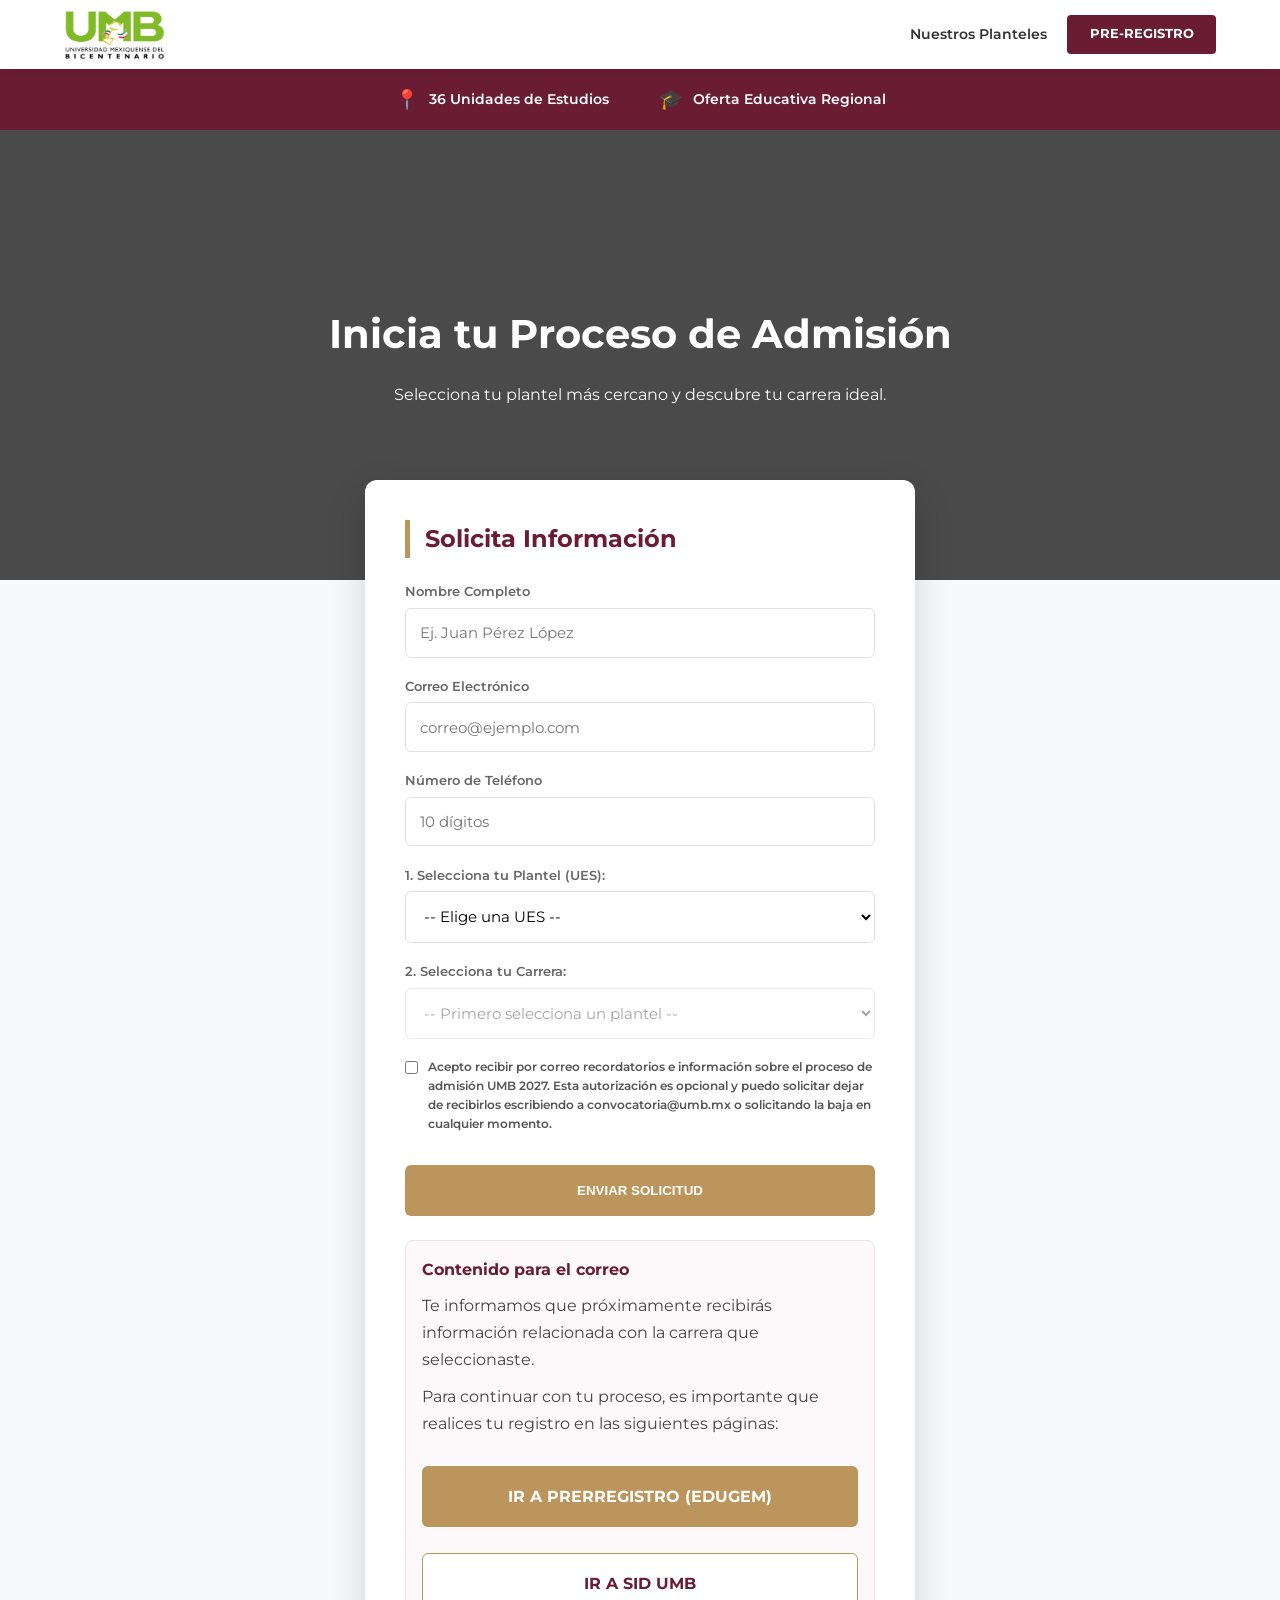
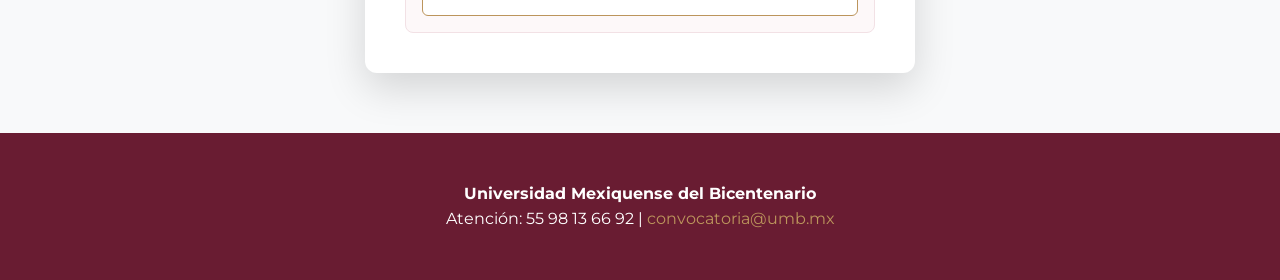
<file: index.html>
<!DOCTYPE html>
<html lang="es">
<head>
	<meta charset="UTF-8">
	<meta name="viewport" content="width=device-width, initial-scale=1.0">
	<meta name="description" content="Inicia tu proceso de pre-registro en la Universidad Mexiquense del Bicentenario (UMB). Consulta nuestra oferta educativa en planteles del Estado de México.">
	<title>Admisiones UMB - Universidad Mexiquense del Bicentenario</title>
    
	<link href="https://fonts.googleapis.com/css2?family=Montserrat:wght@300;400;600;700&display=swap" rel="stylesheet">
    
	<style>
		:root {
			--guinda: #691c32; 
			--oro: #bc955c;   
			--oro-dark: #a6834d;
			--texto: #333;
			--gris-linea: #ddd;
			--gris-fondo: #f8f9fa;
			--blanco: #ffffff;
			--exito: #2e7d32;
		}

		* { box-sizing: border-box; margin: 0; padding: 0; scroll-behavior: smooth; }

		body {
			font-family: 'Montserrat', sans-serif;
			line-height: 1.6;
			color: var(--texto);
			background-color: var(--gris-fondo);
			overflow-x: hidden;
		}

		header {
			background: #fff;
			padding: 0.6rem 5%;
			display: flex;
			justify-content: space-between;
			align-items: center;
			box-shadow: 0 2px 10px rgba(0,0,0,0.05);
			position: sticky;
			top: 0;
			z-index: 1000;
		}

		.brand { display: flex; align-items: center; gap: 15px; }
		.logo-umb { height: 50px; width: auto; }

		.nav-menu { display: flex; gap: 20px; align-items: center; }
		.nav-link { text-decoration: none; color: var(--texto); font-weight: 600; font-size: 0.85rem; transition: color 0.3s; }
		.nav-link:hover { color: var(--guinda); }

		.btn-pre {
			background: var(--guinda);
			color: white;
			padding: 0.6rem 1.4rem;
			border-radius: 4px;
			text-decoration: none;
			font-weight: 700;
			font-size: 0.8rem;
			text-transform: uppercase;
			transition: opacity 0.3s;
		}
		.btn-pre:hover { opacity: 0.9; }

		.quick-info {
			background: var(--guinda);
			color: white;
			display: flex;
			justify-content: center;
			gap: 50px;
			padding: 15px;
			text-align: center;
		}

		.info-item { display: flex; align-items: center; gap: 10px; font-weight: 600; font-size: 0.9rem; }
		.info-item span { color: var(--oro); font-size: 1.2rem; }

		.hero {
			background: linear-gradient(rgba(0,0,0,0.7), rgba(0,0,0,0.7)), 
					url('https://images.unsplash.com/photo-1523240795612-9a054b0db644?auto=format&fit=crop&w=1600&q=80');
			background-size: cover;
			background-position: center;
			height: 450px;
			display: flex;
			flex-direction: column;
			justify-content: center;
			align-items: center;
			color: white;
			text-align: center;
			padding: 0 20px;
		}

		.hero h1 { font-size: 2.5rem; margin-bottom: 1rem; }

		.overlap-container {
			position: relative;
			z-index: 10;
			margin-top: -100px; 
			display: flex;
			justify-content: center;
			padding: 0 20px;
			margin-bottom: 60px;
		}

		.form-card {
			background: white;
			padding: 2.5rem;
			border-radius: 12px;
			box-shadow: 0 15px 40px rgba(0,0,0,0.15);
			width: 100%;
			max-width: 550px;
		}

		.form-card h2 {
			color: var(--guinda);
			font-size: 1.5rem;
			margin-bottom: 1.5rem;
			border-left: 5px solid var(--oro);
			padding-left: 15px;
		}

		.form-group { margin-bottom: 1.2rem; }
        
		label {
			display: block;
			font-size: 0.8rem;
			font-weight: 600;
			color: #666;
			margin-bottom: 5px;
		}

		input, select {
			width: 100%;
			padding: 0.9rem;
			border: 1px solid #e0e0e0;
			border-radius: 6px;
			font-family: inherit;
			background: #fff;
			font-size: 0.95rem;
		}

		input:focus, select:focus {
			outline: none;
			border-color: var(--oro);
			box-shadow: 0 0 0 2px rgba(188, 149, 92, 0.2);
		}

		.btn-submit {
			background: var(--oro);
			color: white;
			border: none;
			width: 100%;
			padding: 1.1rem;
			font-weight: 700;
			text-transform: uppercase;
			cursor: pointer;
			border-radius: 6px;
			transition: 0.3s;
			margin-top: 1rem;
		}

		.btn-submit:hover { background: var(--oro-dark); }
		.btn-submit:disabled { background: #ccc; cursor: not-allowed; }

		#mensajeExito {
			display: none;
			color: var(--exito);
			margin-top: 15px;
			font-weight: 600;
			text-align: center;
			background: #e8f5e9;
			padding: 10px;
			border-radius: 4px;
		}

		.form-consent {
			display: flex;
			align-items: flex-start;
			gap: 10px;
			margin: 1rem 0;
			font-size: 0.78rem;
			line-height: 1.5;
			color: #555;
		}

		.form-consent input {
			width: auto;
			margin-top: 3px;
			accent-color: var(--guinda);
		}

		footer {
			background: var(--guinda);
			color: white;
			text-align: center;
			padding: 3rem 20px;
		}

		footer a { color: var(--oro); text-decoration: none; }

		@media (max-width: 768px) {
			.nav-menu { display: none; }
			.quick-info { flex-direction: column; gap: 10px; }
			.hero h1 { font-size: 1.8rem; }
			.form-card { padding: 1.5rem; }
		}
	</style>
</head>
<body>

	<header>
		<div class="brand">
			<img src="umb_logo.png" alt="Logo UMB" class="logo-umb">
		</div>
		<nav class="nav-menu">
			<a href="Mapa2.html" class="nav-link">Nuestros Planteles</a>
			<a href="#registro" class="btn-pre">Pre-registro</a>
		</nav>
	</header>

	<div class="quick-info">
		<div class="info-item"><span>📍</span> 36 Unidades de Estudios</div>
		<div class="info-item"><span>🎓</span> Oferta Educativa Regional</div>
	</div>

	<main>
		<section class="hero">
			<h1>Inicia tu Proceso de Admisión</h1>
			<p>Selecciona tu plantel más cercano y descubre tu carrera ideal.</p>
		</section>

		<div class="overlap-container">
			<div class="form-card" id="registro">
				<h2>Solicita Información</h2>
				<form id="umbForm">
					<div class="form-group">
						<label for="nombre">Nombre Completo</label>
						<input type="text" id="nombre" name="nombre" placeholder="Ej. Juan Pérez López" required>
					</div>

					<div class="form-group">
						<label for="email">Correo Electrónico</label>
						<input type="email" id="email" name="email" placeholder="correo@ejemplo.com" required>
					</div>

					<div class="form-group">
						<label for="telefono">Número de Teléfono</label>
						<input type="tel" id="telefono" name="telefono" placeholder="10 dígitos" required pattern="[0-9]{10}" title="Ingresa un número válido de 10 dígitos">
					</div>
                    
					<div class="form-group">
						<label for="uesSelect">1. Selecciona tu Plantel (UES):</label>
						<select id="uesSelect" name="plantel" required>
							<option value="">-- Elige una UES --</option>
						</select>
					</div>

					<div class="form-group">
						<label for="carreraSelect">2. Selecciona tu Carrera:</label>
						<select id="carreraSelect" name="area" required disabled>
							<option value="">-- Primero selecciona un plantel --</option>
						</select>
					</div>

					<label class="form-consent" for="avisosCorreo">
						<input type="checkbox" id="avisosCorreo" name="avisosCorreo" value="si">
						<span>Acepto recibir por correo recordatorios e información sobre el proceso de admisión UMB 2027. Esta autorización es opcional y puedo solicitar dejar de recibirlos escribiendo a convocatoria@umb.mx o solicitando la baja en cualquier momento.</span>
					</label>

					<button type="submit" class="btn-submit" id="submitBtn">Enviar Solicitud</button>
				</form>
				<div id="mensajeExito">✓ ¡Información registrada con éxito! En breve te contactaremos.</div>

				<div style="margin-top: 1.5rem; padding: 1rem; background: #fdf8f9; border: 1px solid #f2e1e5; border-radius: 8px;">
					<h3 style="color: var(--guinda); font-size: 1rem; margin-bottom: 0.6rem;">Contenido para el correo</h3>
					<p style="margin-bottom: 0.6rem; line-height: 1.7; color: #444;">
						Te informamos que próximamente recibirás información relacionada con la carrera que seleccionaste.
					</p>
					<p style="margin-bottom: 0.6rem; line-height: 1.7; color: #444;">
						Para continuar con tu proceso, es importante que realices tu registro en las siguientes páginas:
					</p>
					<div style="display: flex; flex-direction: column; gap: 10px; margin-top: 0.8rem;">
						<a href="https://ofertaeducativaies.edugem.gob.mx/preregistro" target="_blank" rel="noopener" class="btn-submit" style="text-align: center; text-decoration: none; display: block;">Ir a prerregistro (EduGEM)</a>
						<a href="https://sidiumb.umb.edu.mx:8088/" target="_blank" rel="noopener" class="btn-submit" style="text-align: center; text-decoration: none; display: block; background: #ffffff; color: var(--guinda); border: 1px solid var(--oro);">Ir a SID UMB</a>
					</div>
				</div>
			</div>
		</div>
	</main>

	<footer>
		<p><strong>Universidad Mexiquense del Bicentenario</strong></p>
		<p>Atención: 55 98 13 66 92 | <a href="mailto:convocatoria@umb.mx">convocatoria@umb.mx</a></p>
	</footer>

	<script src="carreras.js"></script>
	<script>
		const ofertaEducativa = {
			"UES Amatepec": ["Ingeniería en Innovación Agrícola Sustentable"],
			"UES Acambay": ["Licenciatura en Nutrición", "Ingeniería Mecánica"],
			"UES Almoloya de Alquisiras": ["Ingeniería en Sistemas Computacionales", "Licenciatura en Administración"],
			"UES Atenco": ["Licenciatura en Derecho", "Ingeniería Industrial", "Ingeniería en Tecnologías de la Información y Comunicación"],
			"UES Chalco": ["Licenciatura en Administración", "Licenciatura en Contaduría"],
			"UES Coatepec Harinas": ["Licenciatura en Contaduría", "Licenciatura en Enfermería", "Ingeniería en Innovación Agrícola Sustentable"],
			"UES Ecatepec": ["Ingeniería en Logística y Distribución", "Ingeniería en Gestión Empresarial", "Licenciatura en Derecho", "Licenciatura en Informática Administrativa y Financiera"],
			"UES El Oro": ["Ingeniería Civil", "Licenciatura en Nutrición", "Licenciatura en Enfermería", "Licenciatura en Gastronomía y Turismo Sustentable"],
			"UES Hueypoxtla": ["Licenciatura en Contaduría", "Licenciatura en Derecho"],
			"UES Huixquilucan": ["Licenciatura en Arquitectura", "Licenciatura en Contaduría", "Licenciatura en Informática"],
			"UES Ixtapaluca": ["Ingeniería en Innovación Alimenticia", "Licenciatura en Derecho", "Licenciatura en Nutrición", "Licenciatura en Informática Administrativa y Financiera", "Ingeniería en Innovación Agrícola Sustentable"],
			"UES Ixtlahuaca": ["Ingeniería Mecánica", "Licenciatura en Administración", "Licenciatura en Informática", "Licenciatura en Nutrición"],
			"UES Jilotepec": ["Ingeniería Mecánica", "Licenciatura en Arquitectura", "Licenciatura en Contaduría", "Licenciatura en Enfermería", "Licenciatura en Psicología Industrial"],
			"UES Jiquipilco": ["Licenciatura en Arquitectura", "Ingeniería en Gestión Empresarial", "Ingeniería en Sistemas Computacionales"],
			"UES La Paz": ["Licenciatura en Administración", "Licenciatura en Derecho", "Licenciatura en Psicología Industrial"],
			"UES Lerma": ["Ingeniería en Plásticos", "Ingeniería Industrial", "Licenciatura en Contaduría", "Licenciatura en Nutrición", "Maestría en Ciencias para la Paz"],
			"UES Luvianos": ["Ingeniería Industrial"],
			"UES Morelos": ["Ingeniería Electromecánica", "Ingeniería en Innovación Agrícola Sustentable"],
			"UES San José del Rincón": ["Ingeniería en Innovación Agrícola Sustentable", "Ingeniería en Sistemas Computacionales", "Licenciatura en Contaduría"],
			"UES Sultepec": ["Licenciatura en Contaduría", "Licenciatura en Enfermería"],
			"UES Tecámac": ["Licenciatura en Contaduría", "Licenciatura en Informática"],
			"UES Tejupilco": ["Licenciatura en Arquitectura", "Licenciatura en Nutrición"],
			"UES Temascalcingo": ["Licenciatura en Administración", "Licenciatura en Informática Administrativa y Financiera", "Licenciatura en Psicología Industrial", "Ingeniería en Logística y Distribución"],
			"UES Temoaya": ["Licenciatura en Contaduría", "Licenciatura en Enfermería", "Licenciatura en Informática"],
			"UES Tenango del Valle": ["Licenciatura en Administración", "Licenciatura en Nutrición", "Ingeniería en Sistemas Computacionales"],
			"UES Tepotzotlán": ["Ingeniería en Tecnologías de la Información y Comunicación", "Ingeniería en Logística y Distribución", "Licenciatura en Administración"],
			"UES Teoloyucan": ["Ingeniería en Gestión Empresarial", "Licenciatura en Psicología Industrial"],
			"UES Tlatlaya": ["Ingeniería Civil", "Licenciatura en Contaduría", "Licenciatura en Enfermería"],
			"UES Tultepec": ["Licenciatura en Informática Administrativa y Financiera", "Licenciatura en Enfermería", "Licenciatura en Nutrición", "Ingeniería en Logística y Distribución"],
			"UES Tultitlán": ["Ingeniería Civil", "Ingeniería Química", "Licenciatura en Contaduría", "Licenciatura en Psicología Industrial"],
			"UES Villa del Carbón": ["Licenciatura en Enfermería", "Licenciatura en Nutrición", "Licenciatura en Gastronomía y Turismo Sustentable"],
			"UES Villa Victoria": ["Licenciatura en Contaduría", "Licenciatura en Derecho", "Licenciatura en Enfermería", "Licenciatura en Informática", "Licenciatura en Psicología Industrial"],
			"UES Xalatlaco": ["Ingeniería en Gestión Empresarial", "Ingeniería en Mecánica Automotriz", "Licenciatura en Psicología Industrial"],
			"UES para Adultos y Adultos Mayores Ecatepec": ["Licenciatura en Derecho", "Licenciatura en Administración", "Licenciatura en Psicología Industrial"]
		};

		const uesSelect = document.getElementById('uesSelect');
		const carreraSelect = document.getElementById('carreraSelect');

		Object.keys(ofertaEducativa).sort().forEach(ues => {
			let option = document.createElement('option');
			option.value = ues;
			option.textContent = ues;
			uesSelect.appendChild(option);
		});

		uesSelect.addEventListener('change', function() {
			const uesSeleccionada = this.value;
			carreraSelect.innerHTML = '<option value="">-- Selecciona una carrera --</option>';
            
			if(uesSeleccionada) {
				carreraSelect.disabled = false;
				ofertaEducativa[uesSeleccionada].forEach(carrera => {
					let option = document.createElement('option');
					option.value = carrera;
					option.textContent = carrera;
					carreraSelect.appendChild(option);
				});
			} else {
				carreraSelect.disabled = true;
				carreraSelect.innerHTML = '<option value="">-- Primero selecciona un plantel --</option>';
			}
		});

		// Mapeo dinámico redirigiendo a la plantilla única 'carrera.html'
		const carrerasMap = {
			"Ingeniería Civil": "carrera.html?id=ingenieria-civil",
			"Ingeniería Electromecánica": "carrera.html?id=ingenieria-electromecanica",
			"Ingeniería en Gestión Empresarial": "carrera.html?id=ingenieria-en-gestion-empresarial",
			"Ingeniería en Innovación Agrícola Sustentable": "carrera.html?id=ingenieria-en-innovacion-agricola-sustentable",
			"Ingeniería en Innovación Alimenticia": "carrera.html?id=ingenieria-en-innovacion-alimenticia",
			"Ingeniería en Logística y Distribución": "carrera.html?id=ingenieria-en-logistica-y-distribucion",
			"Ingeniería en Mecánica Automotriz": "carrera.html?id=ingenieria-en-mecanica-automotriz",
			"Ingeniería en Plásticos": "carrera.html?id=ingenieria-en-plasticos",
			"Ingeniería en Sistemas Computacionales": "carrera.html?id=ingenieria-en-sistemas-computacionales",
			"Ingeniería en Tecnologías de la Información y Comunicación": "carrera.html?id=ingenieria-en-tecnologias-de-la-informacion-y-comunicacion",
			"Ingeniería en Tecnologías de la Información y Comunicaciones": "carrera.html?id=ingenieria-en-tecnologias-de-la-informacion-y-comunicacion",
			"Ingeniería Industrial": "carrera.html?id=ingenieria-industrial",
			"Ingeniería Mecánica": "carrera.html?id=ingenieria-mecanica",
			"Ingeniería Química": "carrera.html?id=ingenieria-quimica",
			"Licenciatura en Administración": "carrera.html?id=licenciatura-en-administracion",
			"Licenciatura en Arquitectura": "carrera.html?id=licenciatura-en-arquitectura",
			"Licenciatura en Contaduría": "carrera.html?id=licenciatura-en-contaduria",
			"Licenciatura en Derecho": "carrera.html?id=licenciatura-en-derecho",
			"Licenciatura en Enfermería": "carrera.html?id=licenciatura-en-enfermeria",
			"Licenciatura en Gastronomía y Turismo Sustentable": "carrera.html?id=licenciatura-en-gastronomia-y-turismo-sustentable",
			"Licenciatura en Informática Administrativa y Financiera": "carrera.html?id=licenciatura-en-informatica-administrativa-y-financiera",
			"Licenciatura en Informática": "carrera.html?id=licenciatura-en-informatica",
			"Licenciatura en Nutrición": "carrera.html?id=licenciatura-en-nutricion",
			"Licenciatura en Psicología Industrial": "carrera.html?id=licenciatura-en-psicologia-industrial",
			"Maestría en Ciencias para la Paz": "index.html"
		};

		const normalizedCarrerasMap = Object.keys(carrerasMap).reduce((acc, key) => {
			acc[key.trim().toLowerCase()] = carrerasMap[key];
			return acc;
		}, {});

		const scriptURL = 'https://script.google.com/macros/s/AKfycbyRpeFod2lgdMY9J6BoLDzr7JhR8DEPZFr95Se-Xmfm0ZXehPpcBRfibv87CecId3YI/exec';
		const form = document.getElementById('umbForm');
		const btn = document.getElementById('submitBtn');
		const msg = document.getElementById('mensajeExito');

		form.addEventListener('submit', e => {
			e.preventDefault();
			btn.disabled = true;
			btn.innerText = 'ENVIANDO...';

			const carreraSeleccionada = document.getElementById('carreraSelect').value || '';
			const normalizedCarrera = carreraSeleccionada.trim().toLowerCase();
			const redirectCandidate = normalizedCarrerasMap[normalizedCarrera];
			const careerIdMatch = redirectCandidate && redirectCandidate.match(/[?&]id=([^&]+)/);
			const careerId = careerIdMatch ? decodeURIComponent(careerIdMatch[1]) : '';
			const careerDetails = careerId && typeof DB_CARRERAS !== 'undefined' ? DB_CARRERAS[careerId] : null;
			const hasCompleteCareerDetails = careerDetails &&
				Array.isArray(careerDetails.perfilIngreso) &&
				Array.isArray(careerDetails.perfilEgreso) &&
				Array.isArray(careerDetails.planEstudios) &&
				Array.isArray(careerDetails.planteles);
			const redirectUrl = redirectCandidate === 'index.html' || hasCompleteCareerDetails
				? redirectCandidate
				: null;

			fetch(scriptURL, { method: 'POST', body: new FormData(form)})
				.then(async response => {
					const text = (await response.text()).trim();
					const ok = response.ok && (/success/i).test(text);
					if (!ok) {
						throw new Error(text || 'No se pudo confirmar el registro.');
					}

					btn.disabled = false;
					btn.innerText = 'ENVIAR SOLICITUD';
					msg.style.display = 'block';
					msg.textContent = redirectUrl
						? '✓ ¡Información registrada con éxito! Te llevaremos a la página de tu carrera en breve.'
						: '✓ ¡Información registrada con éxito!';
					form.reset();
					carreraSelect.disabled = true;
					carreraSelect.innerHTML = '<option value="">-- Primero selecciona un plantel --</option>';
            
					setTimeout(() => {
						if (redirectUrl) {
							window.location.href = redirectUrl;
						}
					}, 2000);
				})
				.catch(error => {
					btn.disabled = false;
					btn.innerText = 'REINTENTAR ENVÍO';
					alert('Hubo un problema al enviar tus datos. Por favor, revisa tu conexión e inténtalo de nuevo.');
					console.error('Error!', error.message || error);
				});
		});
	</script>
</body>
</html>
</file>
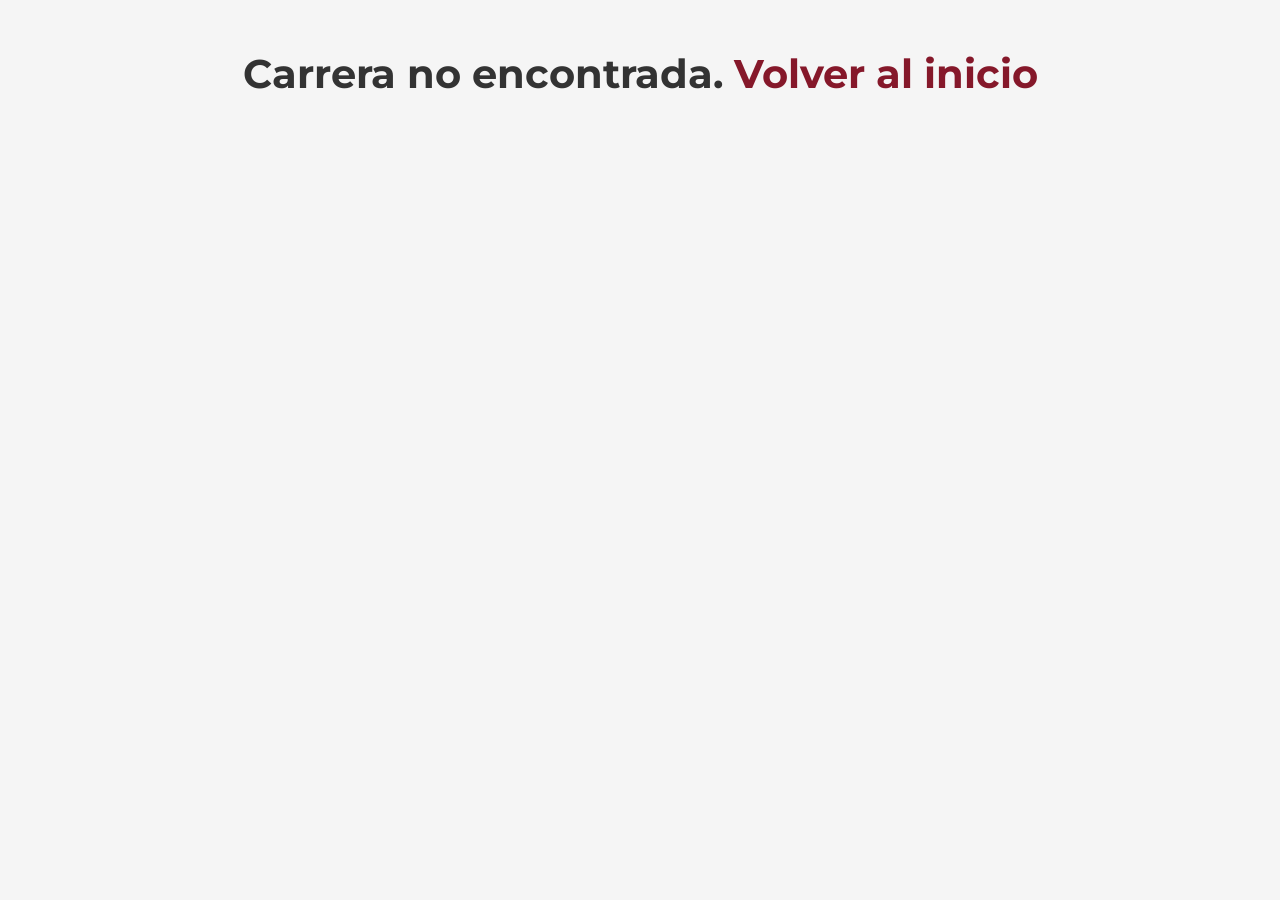
<file: carrera.html>
<!DOCTYPE html>
<html lang="es">
<head>
    <meta charset="UTF-8">
    <meta name="viewport" content="width=device-width, initial-scale=1.0">
    <title id="pageTitle">Carrera | UMB</title>
    <link rel="stylesheet" href="styles.css">
</head>
<body>
    <nav class="navbar">
        <div class="navbar-content">
            <span style="font-weight: 800;">UMB</span>
            <ul class="navbar-links">
                <li><a href="index.html" class="navbar-link">Inicio</a></li>
                <li><a href="#objetivo" class="navbar-link">Objetivo</a></li>
                <li><a href="#plan" class="navbar-link">Plan</a></li>
            </ul>
        </div>
    </nav>

    <section class="hero" id="heroSection">
        <div class="hero-content">
            <h1 id="carreraTitulo">Cargando carrera...</h1>
            <p id="carreraEslogan"></p>
        </div>
    </section>

    <div class="container" style="margin-top: 2rem;">
        <div class="content-with-sidebar">
            <div class="main-column">
                <section id="objetivo" class="mb-12">
                    <h2>Objetivo</h2>
                    <div class="card"><p id="carreraObjetivo"></p></div>
                </section>

                <section id="perfil" class="mb-12">
                    <h2>Perfil del Estudiante</h2>
                    <div class="grid grid-2">
                        <div class="card">
                            <h4>Perfil de Ingreso</h4>
                            <ul id="listaIngreso"></ul>
                        </div>
                        <div class="card">
                            <h4>Perfil de Egreso</h4>
                            <ul id="listaEgreso"></ul>
                        </div>
                    </div>
                </section>

                <section id="plan" class="mb-12">
                    <h2>Plan de Estudios</h2>
                    <div class="plan-estudios" id="contenedorPlan"></div>
                </section>
            </div>

            <aside class="sidebar">
                <div class="sidebar-card">
                    <h3>Información Rápida</h3>
                    <p><strong>Duración:</strong> <span id="infoDuracion"></span></p>
                    <p><strong>Planteles:</strong> <span id="infoPlanteles"></span></p>
                </div>
                <div class="sidebar-card">
                    <button onclick="downloadPDF()" class="btn btn-primary">Descargar PDF</button>
                </div>
            </aside>
        </div>
    </div>

    <!-- Cargar base de datos y script cargador -->
    <script src="carreras.js"></script>
    <script>
        document.addEventListener("DOMContentLoaded", () => {
            // Leer el parámetro ?id= de la URL
            const urlParams = new URLSearchParams(window.location.search);
            const carreraId = urlParams.get('id');

            const carrera = DB_CARRERAS[carreraId];

            if (!carrera) {
                document.body.innerHTML = "<h2 style='text-align:center; margin-top:50px;'>Carrera no encontrada. <a href='index.html'>Volver al inicio</a></h2>";
                return;
            }

            // Inyectar la información en el DOM
            document.title = `${carrera.titulo} | UMB`;
            document.getElementById('carreraTitulo').innerText = carrera.titulo;
            document.getElementById('carreraObjetivo').innerText = carrera.objetivo;
            document.getElementById('infoDuracion').innerText = carrera.duracion;
            document.getElementById('infoPlanteles').innerText = carrera.planteles.join(", ");

            // Llenar listas
            const listaIngreso = document.getElementById('listaIngreso');
            carrera.perfilIngreso.forEach(item => {
                let li = document.createElement('li');
                li.innerText = item;
                listaIngreso.appendChild(li);
            });

            const listaEgreso = document.getElementById('listaEgreso');
            carrera.perfilEgreso.forEach(item => {
                let li = document.createElement('li');
                li.innerText = item;
                listaEgreso.appendChild(li);
            });

            // Llenar Plan de Estudios
            const contenedorPlan = document.getElementById('contenedorPlan');
            carrera.planEstudios.forEach(sem => {
                let div = document.createElement('div');
                div.className = 'semestre';
                div.innerHTML = `
                    <div class="semestre-title">${sem.semestre}</div>
                    <ul class="asignaturas-list">
                        ${sem.materias.map(m => `<li class="asignatura">${m}</li>`).join('')}
                    </ul>
                `;
                contenedorPlan.appendChild(div);
            });
        });
    </script>
    <script src="scripts.js"></script>
</body>
</html>
</file>
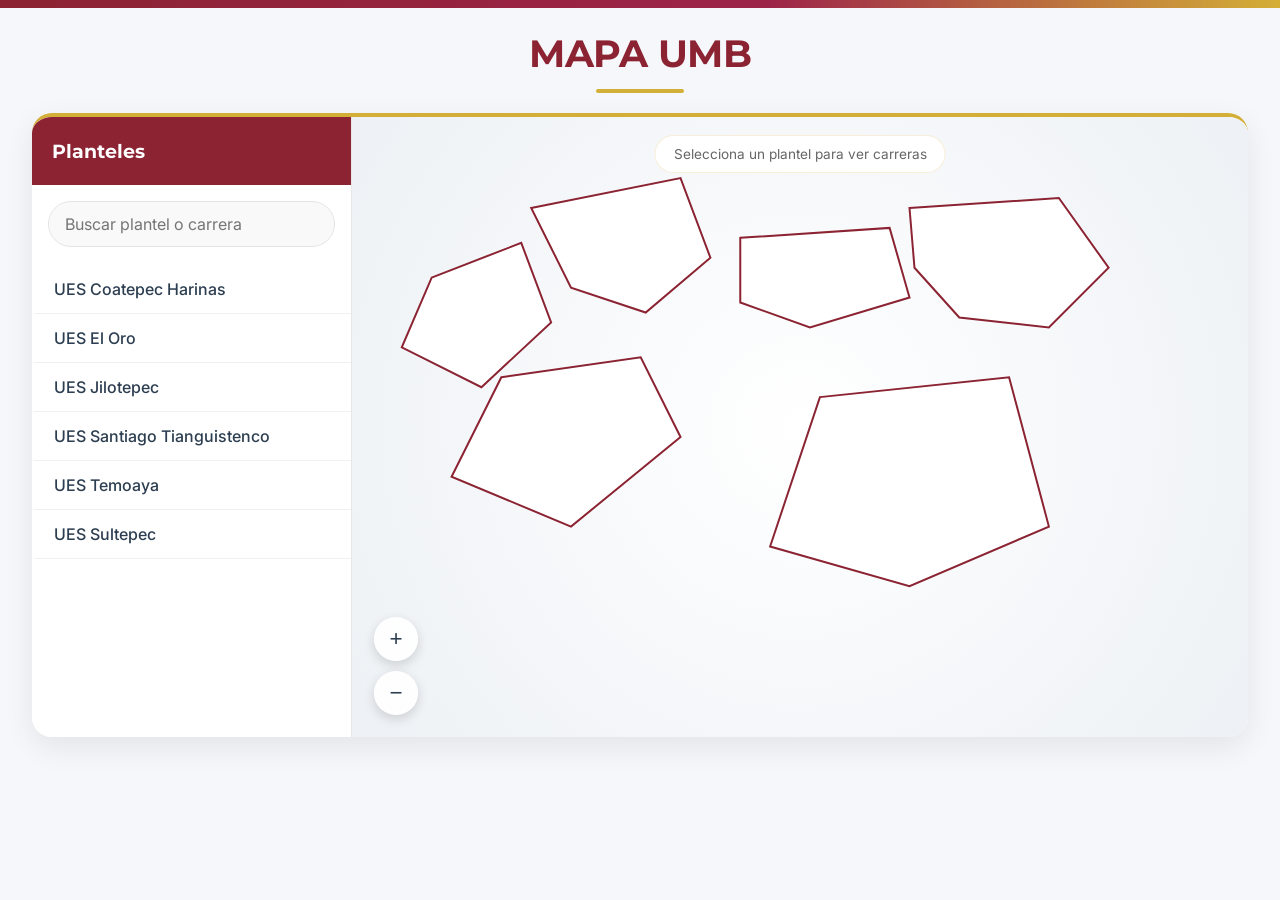
<file: Mapa2.html>
<!DOCTYPE html>
<html lang="es">
<head>
  <meta charset="UTF-8" />
  <meta name="viewport" content="width=device-width, initial-scale=1.0, maximum-scale=5.0, user-scalable=yes" />
  <title>Mapa UMB - Unidades de Estudios Superiores</title>
  <link rel="preconnect" href="https://fonts.googleapis.com" />
  <link rel="preconnect" href="https://fonts.gstatic.com" crossorigin />
  <link href="https://fonts.googleapis.com/css2?family=Inter:wght@300;400;500;600;700;800&family=Montserrat:wght@600;700;800&display=swap" rel="stylesheet" />
  <style>
    :root {
      --primary-burgundy: #8B2332;
      --primary-light: #9D2449;
      --primary-gold: #D4AF37;
      --bg-soft: #f5f7fa;
      --bg-card: #ffffff;
      --border: #e7e7e7;
      --text-dark: #2c3e50;
      --shadow-soft: 0 10px 30px rgba(0, 0, 0, 0.08);
      --shadow-hard: 0 4px 12px rgba(0, 0, 0, 0.15);
    }

    * { box-sizing: border-box; }

    html, body {
      margin: 0;
      min-height: 100%;
      font-family: 'Inter', sans-serif;
      background: var(--bg-soft);
      color: var(--text-dark);
    }

    body {
      min-height: 100vh;
      display: flex;
      flex-direction: column;
      align-items: center;
    }

    .pleca-gobierno {
      width: 100%;
      height: 8px;
      background: linear-gradient(90deg, var(--primary-burgundy) 0%, var(--primary-light) 60%, var(--primary-gold) 100%);
      position: sticky;
      top: 0;
      left: 0;
      z-index: 30;
    }

    .page-header {
      width: 100%;
      padding: 22px 20px 10px;
      text-align: center;
    }

    #mapa-titulo {
      margin: 0;
      font-family: 'Montserrat', sans-serif;
      font-size: clamp(1.7rem, 3vw, 2.5rem);
      color: var(--primary-burgundy);
      letter-spacing: -0.5px;
      text-transform: uppercase;
    }

    #mapa-titulo::after {
      content: '';
      display: block;
      width: 88px;
      height: 4px;
      background: var(--primary-gold);
      border-radius: 2px;
      margin: 12px auto 0;
    }

    #mapa-container {
      width: min(95%, 1500px);
      display: flex;
      background: var(--bg-card);
      border-radius: 20px;
      box-shadow: var(--shadow-soft);
      border-top: 4px solid var(--primary-gold);
      overflow: hidden;
      margin: 10px 10px 40px;
      min-height: 620px;
    }

    #planteles-panel {
      width: 320px;
      flex-shrink: 0;
      background: #fff;
      display: flex;
      flex-direction: column;
      border-right: 1px solid var(--border);
    }

    .planteles-header {
      background: var(--primary-burgundy);
      color: white;
      padding: 22px 20px;
      font-family: 'Montserrat', sans-serif;
      font-size: 1.2rem;
      font-weight: 700;
    }

    #planteles-busca {
      width: calc(100% - 32px);
      margin: 16px auto 8px;
      padding: 12px 16px;
      border: 1px solid #e4e4e4;
      border-radius: 999px;
      background: #f9f9f9;
      outline: none;
      font: inherit;
    }

    #planteles-busca:focus {
      border-color: var(--primary-gold);
      background: #fff;
      box-shadow: 0 0 0 3px rgba(212, 175, 55, 0.12);
    }

    #planteles-lista {
      list-style: none;
      padding: 10px 0 18px;
      margin: 0;
      overflow-y: auto;
      flex: 1;
    }

    .plantel-item {
      padding: 14px 18px;
      cursor: pointer;
      border-left: 4px solid transparent;
      border-bottom: 1px solid #f0f0f0;
      color: var(--text-dark);
      font-weight: 500;
      transition: all 0.2s ease;
    }

    .plantel-item:hover,
    .plantel-item.active {
      background: #fffaf0;
      color: var(--primary-burgundy);
      border-left-color: var(--primary-burgundy);
    }

    #mapa-svg-wrapper {
      position: relative;
      flex: 1;
      min-height: 620px;
      background: radial-gradient(circle at center, #ffffff 0%, #edf1f5 100%);
      overflow: hidden;
    }

    .map-instruction {
      position: absolute;
      top: 18px;
      left: 50%;
      transform: translateX(-50%);
      background: rgba(255,255,255,0.95);
      border: 1px solid rgba(212, 175, 55, 0.2);
      border-radius: 999px;
      padding: 10px 18px;
      font-size: 0.85rem;
      color: #666;
      z-index: 15;
      pointer-events: none;
      white-space: nowrap;
    }

    svg {
      width: 100%;
      height: 100%;
      display: block;
      transition: transform 0.1s ease-out;
    }

    .map-region {
      fill: #f0f2f5;
      stroke: white;
      stroke-width: 2;
      cursor: pointer;
      transition: all 0.2s ease;
    }

    .map-region:hover,
    .map-region.active {
      fill: #d4af37;
      opacity: 0.9;
    }

    .map-region.has-carreras {
      fill: #ffffff;
      stroke: var(--primary-burgundy);
    }

    .tooltip {
      position: absolute;
      top: 0;
      left: 0;
      background: rgba(255,255,255,0.97);
      color: var(--primary-burgundy);
      border: 1px solid rgba(212,175,55,0.4);
      border-radius: 8px;
      box-shadow: var(--shadow-hard);
      padding: 8px 12px;
      font-size: 0.82rem;
      font-weight: 600;
      pointer-events: none;
      display: none;
      white-space: nowrap;
      transform: translate(12px, 12px);
      z-index: 20;
    }

    .zoom-controls {
      position: absolute;
      left: 22px;
      bottom: 22px;
      display: flex;
      flex-direction: column;
      gap: 10px;
      z-index: 15;
    }

    .zoom-btn {
      width: 44px;
      height: 44px;
      border: none;
      border-radius: 50%;
      background: rgba(255,255,255,0.96);
      box-shadow: var(--shadow-hard);
      font-size: 1.4rem;
      cursor: pointer;
      color: var(--text-dark);
    }

    .zoom-btn:hover {
      background: var(--primary-gold);
      color: white;
    }

    .modal-overlay {
      position: fixed;
      inset: 0;
      background: rgba(18, 24, 32, 0.62);
      backdrop-filter: blur(6px);
      display: none;
      align-items: center;
      justify-content: center;
      z-index: 50;
      padding: 20px;
    }

    .modal-overlay.open {
      display: flex;
    }

    .modal-content {
      width: min(90vw, 780px);
      max-height: 85vh;
      overflow: auto;
      background: #fff;
      border-radius: 18px;
      box-shadow: 0 30px 80px rgba(0,0,0,0.35);
      border-top: 5px solid var(--primary-burgundy);
      position: relative;
    }

    .modal-header {
      position: relative;
      background: linear-gradient(135deg, var(--primary-burgundy), var(--primary-light));
      color: white;
      padding: 28px 28px 20px;
      overflow: hidden;
    }

    .modal-header::after {
      content: '';
      position: absolute;
      top: -40px;
      right: -30px;
      width: 200px;
      height: 200px;
      background: rgba(255,255,255,0.08);
      border-radius: 50%;
    }

    .close-btn {
      position: absolute;
      right: 18px;
      top: 18px;
      width: 36px;
      height: 36px;
      border: none;
      border-radius: 50%;
      background: rgba(255,255,255,0.15);
      color: white;
      font-size: 1.7rem;
      cursor: pointer;
      z-index: 2;
    }

    .modal-header h2 {
      margin: 0;
      position: relative;
      z-index: 1;
      font-family: 'Montserrat', sans-serif;
      font-size: clamp(1.5rem, 2vw, 2.2rem);
    }

    .modal-subtitle {
      position: relative;
      z-index: 1;
      color: rgba(255,255,255,0.85);
      margin-top: 8px;
      font-size: 0.9rem;
    }

    .modal-body {
      padding: 26px 28px 30px;
    }

    .carrera-seccion {
      margin-bottom: 26px;
      padding-bottom: 16px;
      border-bottom: 1px solid #f0f0f0;
    }

    .carrera-seccion:last-child {
      border-bottom: none;
      margin-bottom: 0;
      padding-bottom: 0;
    }

    .carrera-subtitulo {
      color: var(--primary-burgundy);
      font-family: 'Montserrat', sans-serif;
      font-size: 1.08rem;
      font-weight: 700;
      margin-bottom: 10px;
    }

    .carrera-texto {
      margin: 0;
      line-height: 1.7;
      color: #555;
    }

    .lista-carreras {
      list-style: none;
      padding: 0;
      margin: 0;
      display: grid;
      gap: 10px;
    }

    .lista-carreras li {
      padding: 14px 16px;
      background: #fff;
      border: 1px solid #eee;
      border-left: 4px solid var(--primary-gold);
      border-radius: 10px;
      color: #555;
      cursor: pointer;
      transition: all 0.2s ease;
    }

    .lista-carreras li:hover {
      transform: translateX(4px);
      border-color: var(--primary-gold);
      background: linear-gradient(90deg, #fffdf7, #ffffff);
    }

    .plan-estudios-grid {
      display: grid;
      gap: 14px;
    }

    .semestre-card {
      background: linear-gradient(135deg, #f9f9f9, #fff);
      border: 1px solid #ebebeb;
      border-radius: 12px;
      padding: 14px 16px;
    }

    .semestre-card strong {
      display: block;
      color: var(--primary-burgundy);
      margin-bottom: 10px;
    }

    .semestre-card ul {
      margin: 0;
      padding-left: 18px;
      color: #555;
      line-height: 1.7;
    }

    @media (max-width: 980px) {
      #mapa-container {
        flex-direction: column;
      }

      #planteles-panel {
        width: 100%;
        border-right: none;
        border-bottom: 1px solid var(--border);
      }

      #mapa-svg-wrapper {
        min-height: 420px;
      }
    }
  </style>
</head>
<body>
  <div class="pleca-gobierno"></div>

  <header class="page-header">
    <h1 id="mapa-titulo">Mapa UMB</h1>
  </header>

  <main id="mapa-container">
    <aside id="planteles-panel">
      <div class="planteles-header">Planteles</div>
      <input id="planteles-busca" type="text" placeholder="Buscar plantel o carrera" aria-label="Buscar plantel o carrera" />
      <ul id="planteles-lista"></ul>
    </aside>

    <div id="mapa-svg-wrapper">
      <div class="map-instruction">Selecciona un plantel para ver carreras</div>
      <svg id="mapa-svg" viewBox="0 0 900 620" aria-label="Mapa de planteles UMB">
        <g id="mapa-regiones"></g>
      </svg>
      <div class="zoom-controls">
        <button class="zoom-btn" type="button" id="zoom-in" aria-label="Acercar">+</button>
        <button class="zoom-btn" type="button" id="zoom-out" aria-label="Alejar">−</button>
      </div>
      <div class="tooltip" id="tooltip"></div>
    </div>
  </main>

  <div class="modal-overlay" id="modal-carrera-overlay" aria-modal="true" role="dialog">
    <div class="modal-content" id="modal-carrera-content"></div>
  </div>

  <script>
    const FALLBACK_CARRERAS = {
      'ingenieria-mecanica': {
        titulo: 'Ingeniería Mecánica',
        duracion: '9 semestres',
        planteles: ['UES Santiago Tianguistenco'],
        objetivo: 'Formar profesionales capaces de diseñar, analizar, operar y mantener sistemas mecánicos y térmicos.',
        perfilIngreso: ['Afinidad por la física y matemáticas', 'Interés por la operación de maquinaria', 'Dibujo técnico'],
        perfilEgreso: ['Diseño y mantenimiento de sistemas mecánicos', 'Optimización de procesos industriales'],
        planEstudios: [
          { semestre: '1er Semestre', materias: ['Cálculo', 'Química', 'Dibujo Mecánico', 'Inglés I'] },
          { semestre: '2do Semestre', materias: ['Estática', 'Termodinámica', 'Programación', 'Inglés II'] }
        ]
      },
      'licenciatura-en-enfermeria': {
        titulo: 'Licenciatura en Enfermería',
        duracion: '10 semestres',
        planteles: ['UES Coatepec Harinas', 'UES El Oro', 'UES Jilotepec'],
        objetivo: 'Formar profesionales con preparación científica, técnica y humanista para la atención integral de la salud.',
        perfilIngreso: ['Interés por el cuidado de la salud', 'Comunicación efectiva', 'Responsabilidad y ética'],
        perfilEgreso: ['Atención integral al paciente', 'Aplicación de protocolos clínicos', 'Colaboración en equipos de salud'],
        planEstudios: [
          { semestre: '1er Semestre', materias: ['Anatomía', 'Bioquímica', 'Fundamentos de Enfermería', 'Inglés I'] },
          { semestre: '2do Semestre', materias: ['Fisiología', 'Microbiología', 'Nutrición', 'Inglés II'] }
        ]
      },
      'licenciatura-en-administracion': {
        titulo: 'Licenciatura en Administración',
        duracion: '9 semestres',
        planteles: ['UES Coatepec Harinas', 'UES Jilotepec'],
        objetivo: 'Desarrollar líderes capaces de administrar recursos, procesos y organizaciones con visión estratégica.',
        perfilIngreso: ['Interés por la gestión y proyectos', 'Capacidad de análisis', 'Trabajo en equipo'],
        perfilEgreso: ['Administración de recursos humanos y financieros', 'Planeación estratégica y mejora continua'],
        planEstudios: [
          { semestre: '1er Semestre', materias: ['Introducción a la Administración', 'Contabilidad', 'Matemáticas', 'Inglés I'] },
          { semestre: '2do Semestre', materias: ['Microeconomía', 'Mercadotecnia', 'Estadística', 'Inglés II'] }
        ]
      }
    };

    const carreras = (window.DB_CARRERAS && Object.keys(window.DB_CARRERAS).length)
      ? window.DB_CARRERAS
      : FALLBACK_CARRERAS;

    const planteles = [
      { id: 'coatepec', nombre: 'UES Coatepec Harinas', carreras: ['licenciatura-en-enfermeria', 'licenciatura-en-administracion'] },
      { id: 'el-oro', nombre: 'UES El Oro', carreras: ['licenciatura-en-enfermeria'] },
      { id: 'jilotepec', nombre: 'UES Jilotepec', carreras: ['licenciatura-en-enfermeria', 'licenciatura-en-administracion'] },
      { id: 'santiago-tianguistenco', nombre: 'UES Santiago Tianguistenco', carreras: ['ingenieria-mecanica'] },
      { id: 'temoaya', nombre: 'UES Temoaya', carreras: ['licenciatura-en-enfermeria'] },
      { id: 'sultepec', nombre: 'UES Sultepec', carreras: ['licenciatura-en-enfermeria'] }
    ];

    const svgGroup = document.getElementById('mapa-regiones');
    const tooltip = document.getElementById('tooltip');
    const busca = document.getElementById('planteles-busca');
    const lista = document.getElementById('planteles-lista');
    const overlay = document.getElementById('modal-carrera-overlay');
    const modalContent = document.getElementById('modal-carrera-content');
    let zoomLevel = 1;
    let selectedPlantelId = null;

    function normalizeText(value) {
      return String(value || '')
        .toLowerCase()
        .normalize('NFD')
        .replace(/[\u0300-\u036f]/g, '')
        .replace(/[^a-z0-9\s]/g, ' ')
        .replace(/\s+/g, ' ')
        .trim();
    }

    function buildRegionPath(id) {
      const variations = {
        'coatepec': 'M 180 90 L 330 60 L 360 140 L 295 195 L 220 170 Z',
        'el-oro': 'M 390 120 L 540 110 L 560 180 L 460 210 L 390 185 Z',
        'jilotepec': 'M 560 90 L 710 80 L 760 150 L 700 210 L 610 200 L 565 150 Z',
        'santiago-tianguistenco': 'M 470 280 L 660 260 L 700 410 L 560 470 L 420 430 Z',
        'temoaya': 'M 150 260 L 290 240 L 330 320 L 220 410 L 100 360 Z',
        'sultepec': 'M 80 160 L 170 125 L 200 205 L 130 270 L 50 230 Z'
      };
      return variations[id] || 'M 100 100 L 200 100 L 200 200 L 100 200 Z';
    }

    function renderMap() {
      svgGroup.innerHTML = '';
      planteles.forEach((plantel) => {
        const region = document.createElementNS('http://www.w3.org/2000/svg', 'path');
        const hasCarreras = Array.isArray(plantel.carreras) && plantel.carreras.length > 0;
        region.setAttribute('d', buildRegionPath(plantel.id));
        region.setAttribute('class', 'map-region' + (hasCarreras ? ' has-carreras' : '') + (selectedPlantelId === plantel.id ? ' active' : ''));
        region.dataset.id = plantel.id;

        region.addEventListener('mouseenter', (event) => {
          tooltip.textContent = plantel.nombre;
          tooltip.style.display = 'block';
          const rect = document.getElementById('mapa-svg-wrapper').getBoundingClientRect();
          tooltip.style.left = `${event.clientX - rect.left + 12}px`;
          tooltip.style.top = `${event.clientY - rect.top + 12}px`;
        });

        region.addEventListener('mousemove', (event) => {
          const rect = document.getElementById('mapa-svg-wrapper').getBoundingClientRect();
          tooltip.style.left = `${event.clientX - rect.left + 12}px`;
          tooltip.style.top = `${event.clientY - rect.top + 12}px`;
        });

        region.addEventListener('mouseleave', () => {
          tooltip.style.display = 'none';
        });

        region.addEventListener('click', () => openPlantel(plantel.id));
        svgGroup.appendChild(region);
      });

      document.getElementById('mapa-svg').style.transform = `scale(${zoomLevel})`;
    }

    function renderPlanteles(filter = '') {
      const term = normalizeText(filter);
      const items = planteles.filter((plantel) => {
        const matchesPlantel = normalizeText(plantel.nombre).includes(term);
        const matchesCarrera = plantel.carreras.some((key) => normalizeText(carreras[key]?.titulo || '').includes(term));
        return !term || matchesPlantel || matchesCarrera;
      });

      if (!items.length) {
        lista.innerHTML = '<li class="plantel-item">No se encontraron resultados</li>';
        return;
      }

      lista.innerHTML = items.map((plantel) => `
        <li class="plantel-item ${selectedPlantelId === plantel.id ? 'active' : ''}" data-id="${plantel.id}">
          ${plantel.nombre}
        </li>
      `).join('');

      lista.querySelectorAll('.plantel-item').forEach((item) => {
        item.addEventListener('click', () => openPlantel(item.dataset.id));
      });
    }

    function openPlantel(id) {
      const plantel = planteles.find((item) => item.id === id);
      if (!plantel) return;

      selectedPlantelId = id;
      renderMap();
      renderPlanteles(busca.value);

      const carrerasEnPlantel = plantel.carreras.map((key) => carreras[key]).filter(Boolean);

      if (!carrerasEnPlantel.length) {
        modalContent.innerHTML = `
          <div class="modal-header">
            <button class="close-btn" type="button" aria-label="Cerrar">&times;</button>
            <h2>${plantel.nombre}</h2>
            <div class="modal-subtitle">Sin carreras registradas</div>
          </div>
          <div class="modal-body">
            <div class="carrera-seccion">
              <div class="carrera-subtitulo">Información</div>
              <p class="carrera-texto">Este plantel aún no tiene información de carreras disponible.</p>
            </div>
          </div>
        `;
        overlay.classList.add('open');
        bindClose();
        return;
      }

      modalContent.innerHTML = `
        <div class="modal-header">
          <button class="close-btn" type="button" aria-label="Cerrar">&times;</button>
          <h2>${plantel.nombre}</h2>
          <div class="modal-subtitle">${carrerasEnPlantel.length} carrera${carrerasEnPlantel.length > 1 ? 's' : ''} disponibles</div>
        </div>
        <div class="modal-body">
          <div class="carrera-seccion">
            <div class="carrera-subtitulo">Carreras</div>
            <ul class="lista-carreras">
              ${carrerasEnPlantel.map((carrera, index) => `
                <li data-key="${plantel.carreras[index]}">${carrera.titulo}</li>
              `).join('')}
            </ul>
          </div>
          <div class="carrera-seccion">
            <div class="carrera-subtitulo">Descripción</div>
            <p class="carrera-texto">Aquí puedes abrir la información de cada carrera disponible en este plantel.</p>
          </div>
        </div>
      `;

      modalContent.querySelectorAll('.lista-carreras li').forEach((item) => {
        item.addEventListener('click', () => openCarreraDetail(item.dataset.key, plantel.nombre));
      });

      overlay.classList.add('open');
      bindClose();
    }

    function openCarreraDetail(key, plantelNombre) {
      const carrera = carreras[key];
      if (!carrera) return;

      const detalles = [];

      if (Array.isArray(carrera.planEstudios) && carrera.planEstudios.length) {
        detalles.push(`
          <div class="carrera-seccion">
            <div class="carrera-subtitulo">Plan de estudios</div>
            <div class="plan-estudios-grid">
              ${carrera.planEstudios.map((semestre) => `
                <div class="semestre-card">
                  <strong>${semestre.semestre}</strong>
                  <ul>${(semestre.materias || []).map((materia) => `<li>${materia}</li>`).join('')}</ul>
                </div>
              `).join('')}
            </div>
          </div>
        `);
      }

      if (Array.isArray(carrera.perfilIngreso) && carrera.perfilIngreso.length) {
        detalles.push(`
          <div class="carrera-seccion">
            <div class="carrera-subtitulo">Perfil de ingreso</div>
            <ul class="lista-carreras">
              ${carrera.perfilIngreso.map((item) => `<li>${item}</li>`).join('')}
            </ul>
          </div>
        `);
      }

      if (Array.isArray(carrera.perfilEgreso) && carrera.perfilEgreso.length) {
        detalles.push(`
          <div class="carrera-seccion">
            <div class="carrera-subtitulo">Perfil de egreso</div>
            <ul class="lista-carreras">
              ${carrera.perfilEgreso.map((item) => `<li>${item}</li>`).join('')}
            </ul>
          </div>
        `);
      }

      modalContent.innerHTML = `
        <div class="modal-header">
          <button class="close-btn" type="button" aria-label="Cerrar">&times;</button>
          <h2>${carrera.titulo}</h2>
          <div class="modal-subtitle">${plantelNombre || (carrera.planteles || []).join(', ')}</div>
        </div>
        <div class="modal-body">
          <div class="carrera-seccion">
            <div class="carrera-subtitulo">Objetivo</div>
            <p class="carrera-texto">${carrera.objetivo || 'Sin objetivo registrado.'}</p>
          </div>
          <div class="carrera-seccion">
            <div class="carrera-subtitulo">Información rápida</div>
            <p class="carrera-texto"><strong>Duración:</strong> ${carrera.duracion || 'No especificada'}<br><strong>Planteles:</strong> ${(carrera.planteles || []).join(', ')}</p>
          </div>
          ${detalles.join('')}
        </div>
      `;
      bindClose();
    }

    function bindClose() {
      const btn = modalContent.querySelector('.close-btn');
      if (btn) {
        btn.addEventListener('click', () => overlay.classList.remove('open'));
      }
      overlay.onclick = (event) => {
        if (event.target === overlay) overlay.classList.remove('open');
      };
    }

    document.getElementById('zoom-in').addEventListener('click', () => {
      zoomLevel = Math.min(zoomLevel + 0.1, 1.8);
      renderMap();
    });

    document.getElementById('zoom-out').addEventListener('click', () => {
      zoomLevel = Math.max(zoomLevel - 0.1, 0.7);
      renderMap();
    });

    busca.addEventListener('input', (event) => {
      renderPlanteles(event.target.value);
    });

    renderMap();
    renderPlanteles();
  </script>
</body>
</html>
</file>
<file: styles.css>
/* ========================================
   UMB CAREER PAGES - PROFESSIONAL DESIGN
   Gobierno del Estado de México
   ======================================== */

/* ========== GOOGLE FONTS ========== */
@import url('https://fonts.googleapis.com/css2?family=Montserrat:wght@400;500;600;700;800&family=Open+Sans:wght@300;400;600;700&display=swap');

/* ========== ROOT VARIABLES ========== */
:root {
  /* Colores Oficiales Estado de México */
  --guinda-primary: #85182A;
  --guinda-dark: #6B1322;
  --guinda-light: #A01D33;
  --dorado-primary: #C09A53;
  --dorado-light: #D4AB6A;

  /* Neutral Colors */
  --color-white: #FFFFFF;
  --color-black: #000000;
  --gris-texto: #333333;
  --gris-secundario: #666666;
  --gris-claro: #999999;
  --gris-bordes: #E0E0E0;
  --fondo-claro: #F5F5F5;
  --fondo-blanco: #FFFFFF;

  /* Typography */
  --font-headings: 'Montserrat', sans-serif;
  --font-body: 'Open Sans', sans-serif;

  /* Font Sizes */
  --text-xs: 0.75rem;
  /* 12px */
  --text-sm: 0.875rem;
  /* 14px */
  --text-base: 1rem;
  /* 16px */
  --text-lg: 1.125rem;
  /* 18px */
  --text-xl: 1.25rem;
  /* 20px */
  --text-2xl: 1.5rem;
  /* 24px */
  --text-3xl: 1.875rem;
  /* 30px */
  --text-4xl: 2.25rem;
  /* 36px */
  --text-5xl: 3rem;
  /* 48px */

  /* Spacing */
  --space-2: 0.5rem;
  /* 8px */
  --space-3: 0.75rem;
  /* 12px */
  --space-4: 1rem;
  /* 16px */
  --space-6: 1.5rem;
  /* 24px */
  --space-8: 2rem;
  /* 32px */
  --space-12: 3rem;
  /* 48px */
  --space-16: 4rem;
  /* 64px */
  --space-20: 5rem;
  /* 80px */

  /* Border Radius */
  --radius-sm: 4px;
  --radius-md: 8px;
  --radius-lg: 12px;

  /* Shadows */
  --shadow-sm: 0 1px 3px rgba(0, 0, 0, 0.08);
  --shadow-md: 0 2px 8px rgba(0, 0, 0, 0.08);
  --shadow-lg: 0 4px 16px rgba(0, 0, 0, 0.1);

  /* Transitions */
  --transition: 0.2s ease;
}

/* ========== RESET ========== */
*,
*::before,
*::after {
  box-sizing: border-box;
  margin: 0;
  padding: 0;
}

html {
  font-size: 16px;
  scroll-behavior: smooth;
}

body {
  font-family: var(--font-body);
  font-size: var(--text-base);
  line-height: 1.6;
  color: var(--gris-texto);
  background: var(--fondo-claro);
}

/* ========== TYPOGRAPHY ========== */
h1,
h2,
h3,
h4,
h5,
h6 {
  font-family: var(--font-headings);
  font-weight: 700;
  line-height: 1.2;
  color: var(--gris-texto);
  margin-bottom: var(--space-4);
}

h1 {
  font-size: clamp(2.5rem, 5vw, 3.5rem);
}

h2 {
  font-size: clamp(2rem, 4vw, 2.5rem);
}

h3 {
  font-size: var(--text-2xl);
}

h4 {
  font-size: var(--text-xl);
}

p {
  margin-bottom: var(--space-4);
  color: var(--gris-secundario);
  line-height: 1.7;
}

a {
  color: var(--guinda-primary);
  text-decoration: none;
  transition: color var(--transition);
}

a:hover {
  color: var(--guinda-dark);
}

/* ========== HEADER ========== */
.navbar {
  background: var(--color-white);
  border-bottom: 3px solid var(--guinda-primary);
  box-shadow: var(--shadow-sm);
  position: sticky;
  top: 0;
  z-index: 100;
}

.navbar-content {
  max-width: 1200px;
  margin: 0 auto;
  padding: var(--space-4) var(--space-6);
  display: flex;
  align-items: center;
  justify-content: space-between;
}

.navbar-logo {
  font-family: var(--font-headings);
  font-size: var(--text-2xl);
  font-weight: 800;
  color: var(--guinda-primary);
  display: flex;
  align-items: center;
  gap: var(--space-2);
}

.navbar-links {
  display: flex;
  gap: var(--space-8);
  list-style: none;
}

.navbar-link {
  font-weight: 600;
  color: var(--gris-texto);
  transition: color var(--transition);
}

.navbar-link:hover {
  color: var(--guinda-primary);
}

/* ========== HERO SECTION ========== */
.hero {
  position: relative;
  min-height: 50vh;
  display: flex;
  align-items: center;
  justify-content: center;
  text-align: center;
  padding: var(--space-20) var(--space-6);
  background-size: cover;
  background-position: center;
  overflow: hidden;
}

.hero::before {
  content: '';
  position: absolute;
  inset: 0;
  background: linear-gradient(135deg, rgba(133, 24, 42, 0.90), rgba(133, 24, 42, 0.75));
  z-index: 1;
}

.hero-content {
  position: relative;
  z-index: 2;
  max-width: 800px;
}

.hero h1 {
  color: var(--color-white);
  margin-bottom: var(--space-6);
  text-shadow: 0 2px 8px rgba(0, 0, 0, 0.3);
}

.hero p {
  color: rgba(255, 255, 255, 0.95);
  font-size: var(--text-xl);
  margin-bottom: var(--space-8);
}

/* ========== BUTTONS ========== */
.btn {
  display: inline-flex;
  align-items: center;
  gap: var(--space-2);
  padding: var(--space-3) var(--space-6);
  font-family: var(--font-headings);
  font-size: var(--text-base);
  font-weight: 600;
  border-radius: var(--radius-md);
  cursor: pointer;
  transition: all var(--transition);
  text-decoration: none;
  border: 2px solid transparent;
}

.btn-primary {
  background: var(--guinda-primary);
  color: var(--color-white);
  border-color: var(--guinda-primary);
}

.btn-primary:hover {
  background: var(--guinda-dark);
  border-color: var(--guinda-dark);
  transform: translateY(-2px);
  box-shadow: var(--shadow-lg);
}

.btn-secondary {
  background: transparent;
  color: var(--guinda-primary);
  border-color: var(--guinda-primary);
}

.btn-secondary:hover {
  background: var(--guinda-primary);
  color: var(--color-white);
}

/* ========== SECTIONS ========== */
.section {
  padding: var(--space-16) var(--space-6);
}

.section-alt {
  background: var(--color-white);
}

.container {
  max-width: 1200px;
  margin: 0 auto;
}

.section-title {
  text-align: center;
  margin-bottom: var(--space-12);
  position: relative;
  color: var(--guinda-primary);
}

.section-title::after {
  content: '';
  display: block;
  width: 60px;
  height: 3px;
  background: var(--dorado-primary);
  margin: var(--space-4) auto 0;
}

/* ========== CARDS ========== */
.card {
  background: var(--color-white);
  border: 1px solid var(--gris-bordes);
  border-radius: var(--radius-md);
  padding: var(--space-8);
  box-shadow: var(--shadow-sm);
  transition: all var(--transition);
}

.card:hover {
  box-shadow: var(--shadow-md);
  transform: translateY(-2px);
}

.card h3,
.card h4 {
  color: var(--guinda-primary);
  margin-bottom: var(--space-3);
}

/* ========== GRID ========== */
.grid {
  display: grid;
  gap: var(--space-8);
}

.grid-2 {
  grid-template-columns: repeat(auto-fit, minmax(300px, 1fr));
}

.grid-3 {
  grid-template-columns: repeat(auto-fit, minmax(280px, 1fr));
}

.grid-4 {
  grid-template-columns: repeat(auto-fit, minmax(250px, 1fr));
}

/* ========== SIDEBAR LAYOUT ========== */
.content-with-sidebar {
  display: grid;
  grid-template-columns: 1fr 300px;
  gap: var(--space-8);
  align-items: start;
}

.sidebar {
  position: sticky;
  top: 100px;
}

.sidebar-card {
  background: var(--color-white);
  border: 2px solid var(--guinda-primary);
  border-radius: var(--radius-md);
  padding: var(--space-6);
  margin-bottom: var(--space-6);
}

.sidebar-card h3 {
  color: var(--guinda-primary);
  font-size: var(--text-lg);
  margin-bottom: var(--space-4);
  display: flex;
  align-items: center;
  gap: var(--space-2);
}

.info-item {
  display: flex;
  align-items: center;
  gap: var(--space-3);
  padding: var(--space-3) 0;
  border-bottom: 1px solid var(--gris-bordes);
}

.info-item:last-child {
  border-bottom: none;
}

.info-icon {
  font-size: var(--text-xl);
}

/* ========== PLAN DE ESTUDIOS ========== */
.plan-estudios {
  background: var(--color-white);
  border-radius: var(--radius-md);
  padding: var(--space-8);
  border: 1px solid var(--gris-bordes);
}

.semestre {
  margin-bottom: var(--space-8);
}

.semestre-title {
  background: var(--guinda-primary);
  color: var(--color-white);
  padding: var(--space-3) var(--space-6);
  border-radius: var(--radius-md);
  font-family: var(--font-headings);
  font-size: var(--text-lg);
  font-weight: 700;
  margin-bottom: var(--space-4);
}

.asignaturas-list {
  list-style: none;
  display: grid;
  grid-template-columns: repeat(auto-fill, minmax(250px, 1fr));
  gap: var(--space-3);
}

.asignatura {
  padding: var(--space-3) var(--space-4);
  background: var(--fondo-claro);
  border-radius: var(--radius-sm);
  border-left: 3px solid var(--guinda-primary);
  transition: all var(--transition);
  font-size: var(--text-sm);
}

.asignatura:hover {
  background: var(--color-white);
  box-shadow: var(--shadow-sm);
  transform: translateX(4px);
}

/* ========== PLANTELES SECTION ========== */
.planteles-grid {
  display: grid;
  grid-template-columns: repeat(auto-fill, minmax(200px, 1fr));
  gap: var(--space-4);
  margin-top: var(--space-8);
}

.plantel-card {
  background: var(--guinda-primary);
  color: var(--color-white);
  padding: var(--space-4);
  border-radius: var(--radius-md);
  text-align: center;
  transition: all var(--transition);
}

.plantel-card:hover {
  background: var(--guinda-dark);
  transform: scale(1.05);
}

.plantel-card h4 {
  color: var(--color-white);
  font-size: var(--text-base);
  margin: 0;
}

/* ========== FOOTER ========== */
.footer {
  background: var(--gris-texto);
  color: var(--gris-claro);
  padding: var(--space-16) var(--space-6) var(--space-8);
  border-top: 4px solid var(--guinda-primary);
}

.footer-content {
  max-width: 1200px;
  margin: 0 auto;
}

.footer-grid {
  display: grid;
  grid-template-columns: repeat(auto-fit, minmax(250px, 1fr));
  gap: var(--space-12);
  margin-bottom: var(--space-12);
}

.footer-section h3 {
  color: var(--color-white);
  font-size: var(--text-xl);
  margin-bottom: var(--space-4);
}

.footer-section a {
  display: block;
  color: var(--gris-claro);
  margin-bottom: var(--space-2);
  transition: color var(--transition);
}

.footer-section a:hover {
  color: var(--dorado-primary);
}

.footer-bottom {
  text-align: center;
  padding-top: var(--space-8);
  border-top: 1px solid rgba(255, 255, 255, 0.1);
  color: var(--gris-claro);
}

.footer-logo {
  font-size: var(--text-sm);
  color: var(--dorado-primary);
  font-weight: 600;
  margin-top: var(--space-2);
}

/* ========== UTILITIES ========== */
.text-center {
  text-align: center;
}

.mb-4 {
  margin-bottom: var(--space-4);
}

.mb-8 {
  margin-bottom: var(--space-8);
}

.mb-12 {
  margin-bottom: var(--space-12);
}

.mt-8 {
  margin-top: var(--space-8);
}

.mt-12 {
  margin-top: var(--space-12);
}

/* ========== RESPONSIVE ========== */
@media (max-width: 768px) {
  .navbar-links {
    display: none;
  }

  .content-with-sidebar {
    grid-template-columns: 1fr;
  }

  .sidebar {
    position: static;
  }

  .hero {
    min-height: 40vh;
    padding: var(--space-12) var(--space-4);
  }

  .section {
    padding: var(--space-12) var(--space-4);
  }

  .grid-2,
  .grid-3,
  .grid-4 {
    grid-template-columns: 1fr;
  }

  .planteles-grid {
    grid-template-columns: repeat(auto-fill, minmax(150px, 1fr));
  }
}
</file>
